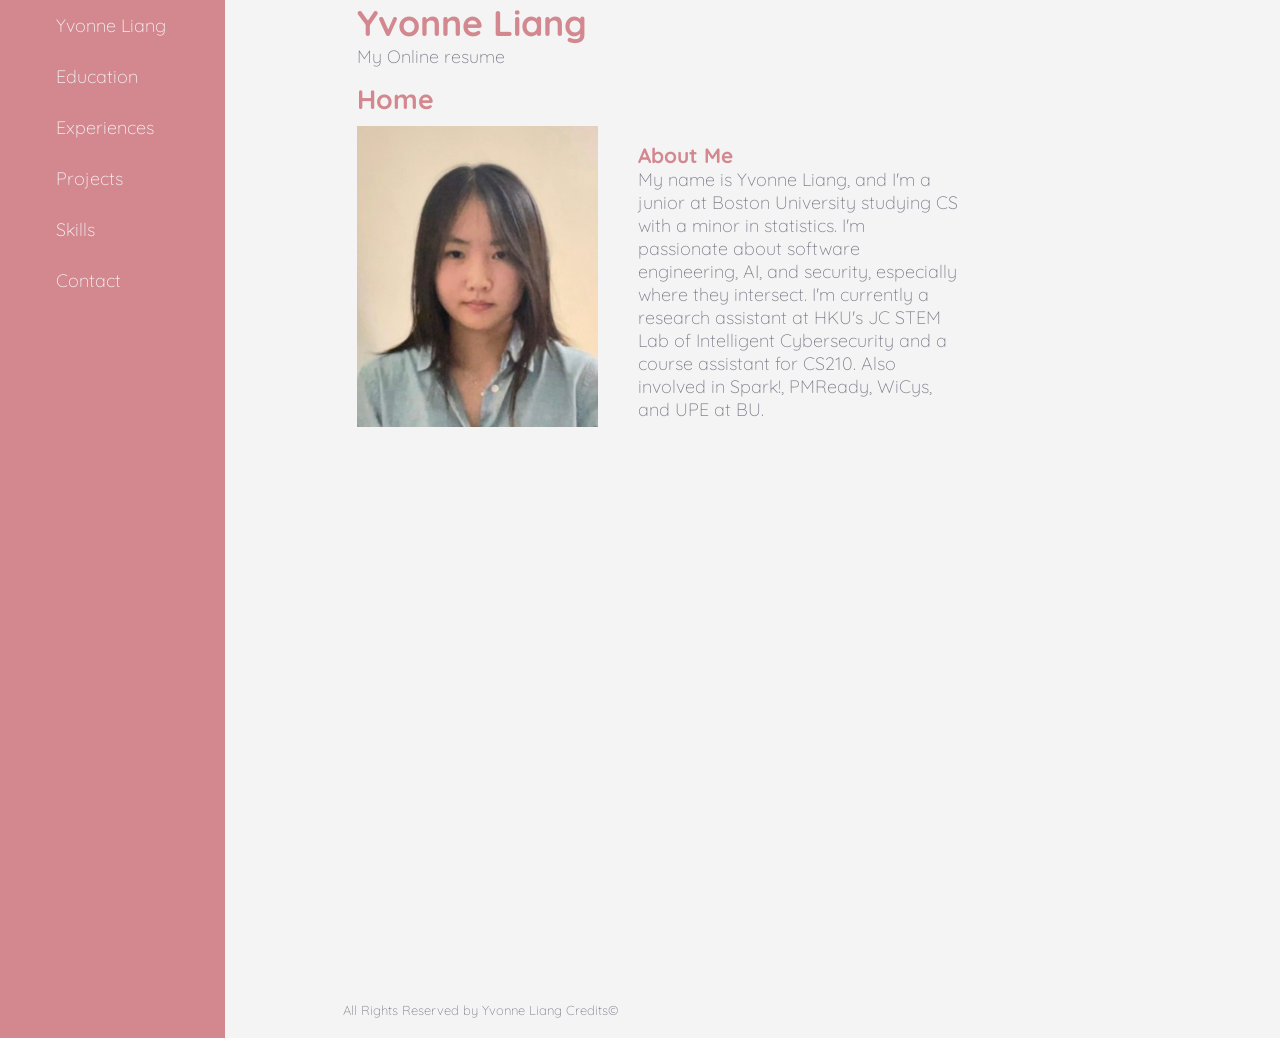
<file: index.html>
<!DOCTYPE html>
<html lang="en">
<head>
    <meta charset="UTF-8">
    <link rel="stylesheet" href="style.css">
</head>
<body>
<div class="layout">
    <nav>
        <ul>
            <li><a href="index.html">Yvonne Liang</a></li>
            <li><a href="education.html">Education</a></li>
            <li><a href="experiences.html">Experiences</a></li>
            <li><a href="projects.html">Projects</a></li>
            <li><a href="skills.html">Skills</a></li>
            <li><a href="contact.html">Contact</a></li>
        </ul>
    </nav>
    <header>
        <h1>Yvonne Liang</h1>
        <p> My Online resume</p>
    </header>
    <main>
        <h2>Home</h2>
        <div class="content">
            <img src="profile.jpg" alt="Yvonne Liang Profile Image"/>
            <div class="info">
                <h3>About Me</h3>
                <p>My name is Yvonne Liang, and I'm a junior at Boston University studying CS with a minor in statistics.
                    I'm passionate about software engineering, AI, and security, especially where they intersect. I'm currently
                    a research assistant at HKU's JC STEM Lab of Intelligent Cybersecurity and a course assistant for CS210. Also
                    involved in Spark!, PMReady, WiCys, and UPE at BU.
                </p>
            </div>
        </div>
    </main>
    <footer>
        <p>All Rights Reserved by Yvonne Liang <a href=" ">Credits</a>&#169;</p>
    </footer>
</div>
</body>
</html>
</file>
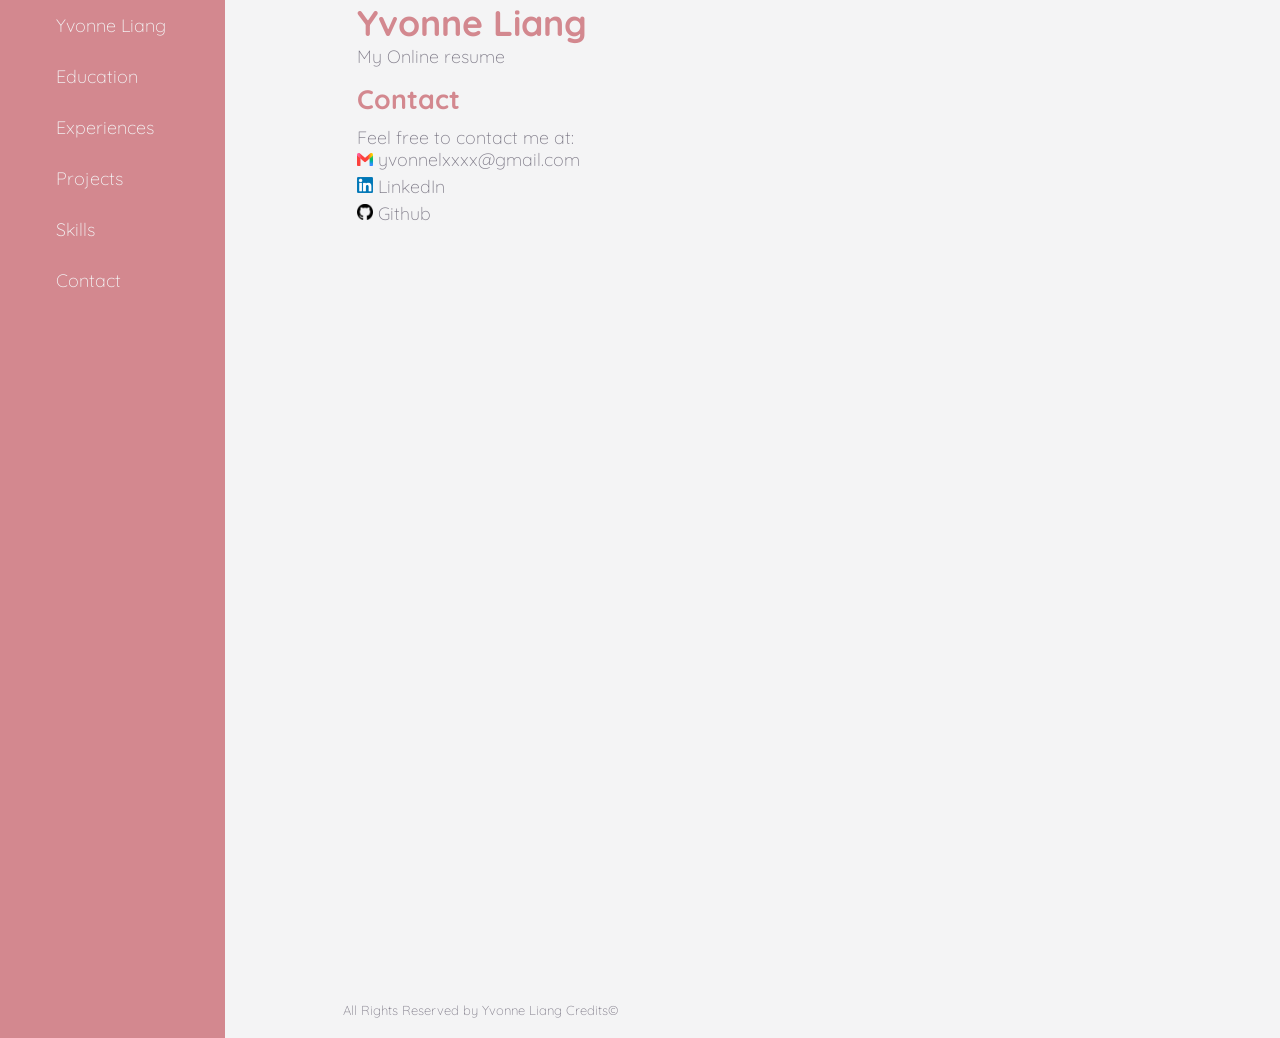
<file: contact.html>
<!DOCTYPE html>
<html lang="en">
<head>
    <meta charset="UTF-8">
    <link rel="stylesheet" href="style.css">
</head>
<body>
<div class="layout">
    <nav>
        <ul>
            <li><a href="index.html">Yvonne Liang</a></li>
            <li><a href="education.html">Education</a></li>
            <li><a href="experiences.html">Experiences</a></li>
            <li><a href="projects.html">Projects</a></li>
            <li><a href="skills.html">Skills</a></li>
            <li><a href="contact.html">Contact</a></li>
        </ul>
    </nav>
    <header>
        <h1>Yvonne Liang</h1>
        <p> My Online resume</p>
    </header>
    <main>
        <h2>Contact</h2>
        <p>Feel free to contact me at:</p>
        <div class="contact">
            <img src="gmail.png" alt="Gmail"/>
            <a href="mailto:yvonnelxxxx@gmail.com">yvonnelxxxx@gmail.com</a>
        </div>
        <div class="contact">
            <img src="linkedin.png" alt="LinkedIn"/>
            <a href="https://www.linkedin.com/in/yvonne24/">LinkedIn</a>
        </div>
        <div class="contact">
            <img src="github.png" alt="GitHub"/>
            <a href="https://www.github.com/yvonnelxxxx">Github</a>
        </div>
    </main>
    <footer>
        <p>All Rights Reserved by Yvonne Liang <a href=" ">Credits</a>&#169;</p>
    </footer>
</div>
</body>

</html>
</file>
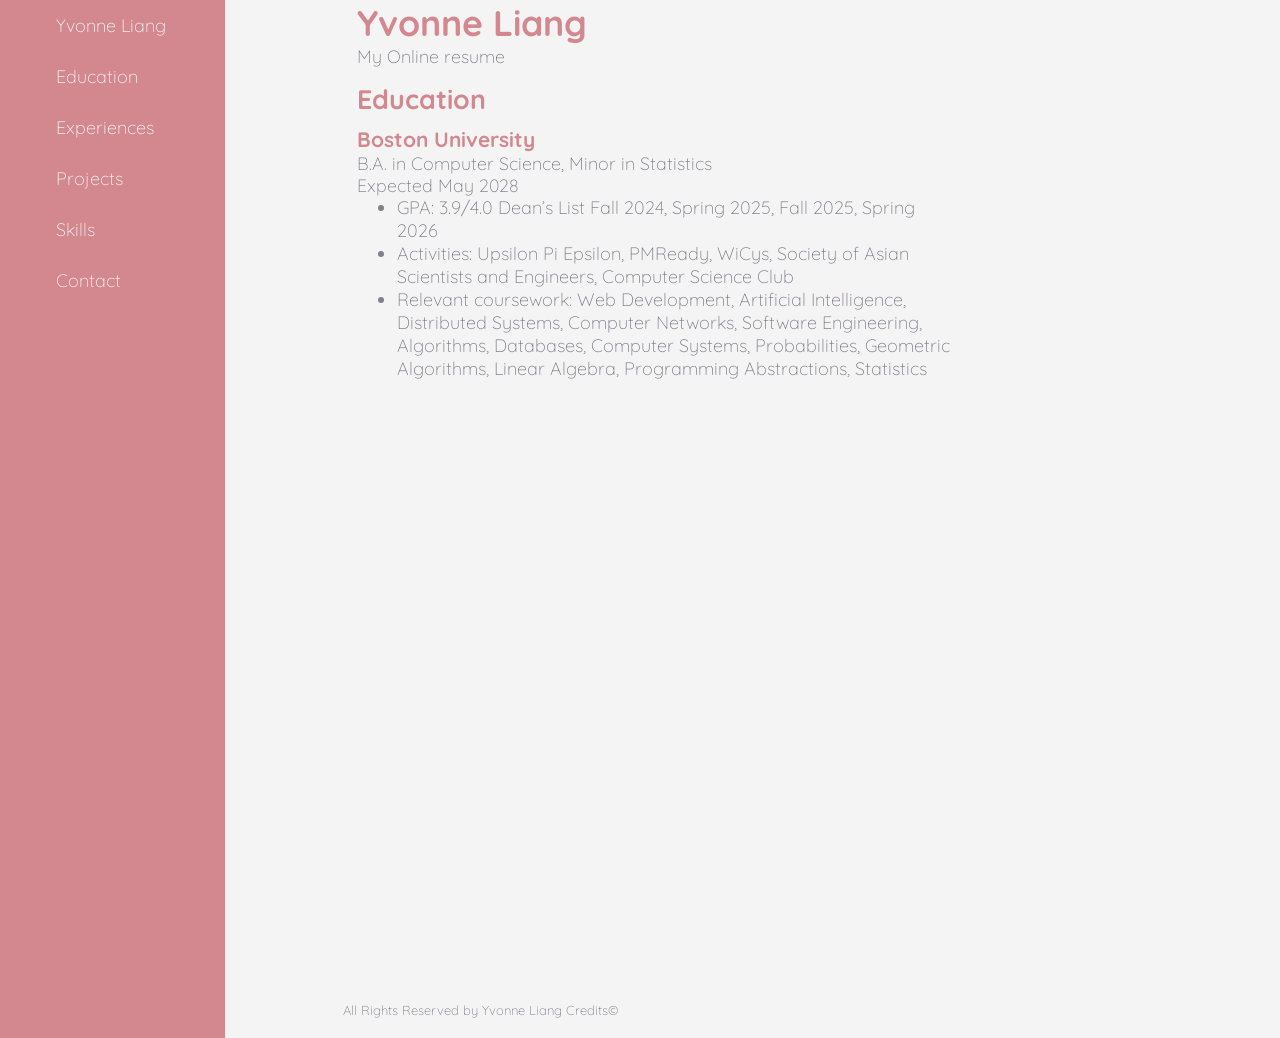
<file: education.html>
<!DOCTYPE html>
<html lang="en">
<head>
    <meta charset="UTF-8">
    <link rel="stylesheet" href="style.css">
</head>
<body>
<div class="layout">
    <nav>
        <ul>
            <li><a href="index.html">Yvonne Liang</a></li>
            <li><a href="education.html">Education</a></li>
            <li><a href="experiences.html">Experiences</a></li>
            <li><a href="projects.html">Projects</a></li>
            <li><a href="skills.html">Skills</a></li>
            <li><a href="contact.html">Contact</a></li>
        </ul>
    </nav>
    <header>
        <h1>Yvonne Liang</h1>
        <p> My Online resume</p>
    </header>
    <main>
        <h2>Education</h2>
        <h3>Boston University</h3>
        <p>B.A. in Computer Science, Minor in Statistics</p>
        <p>Expected May 2028</p>
        <ul>
            <li>GPA: 3.9/4.0 Dean’s List Fall 2024, Spring 2025, Fall 2025, Spring 2026</li>
            <li>Activities: Upsilon Pi Epsilon, PMReady, WiCys, Society of Asian Scientists and Engineers, Computer Science Club</li>
            <li>Relevant coursework: Web Development, Artificial Intelligence, Distributed Systems, Computer Networks, Software Engineering, Algorithms, Databases, Computer Systems, Probabilities, Geometric Algorithms, Linear Algebra, Programming Abstractions, Statistics</li>
        </ul>
    </main>

    <footer>
        <p>All Rights Reserved by Yvonne Liang <a href=" ">Credits</a>&#169;</p>
    </footer>
</div>
</body>

</html>
</file>
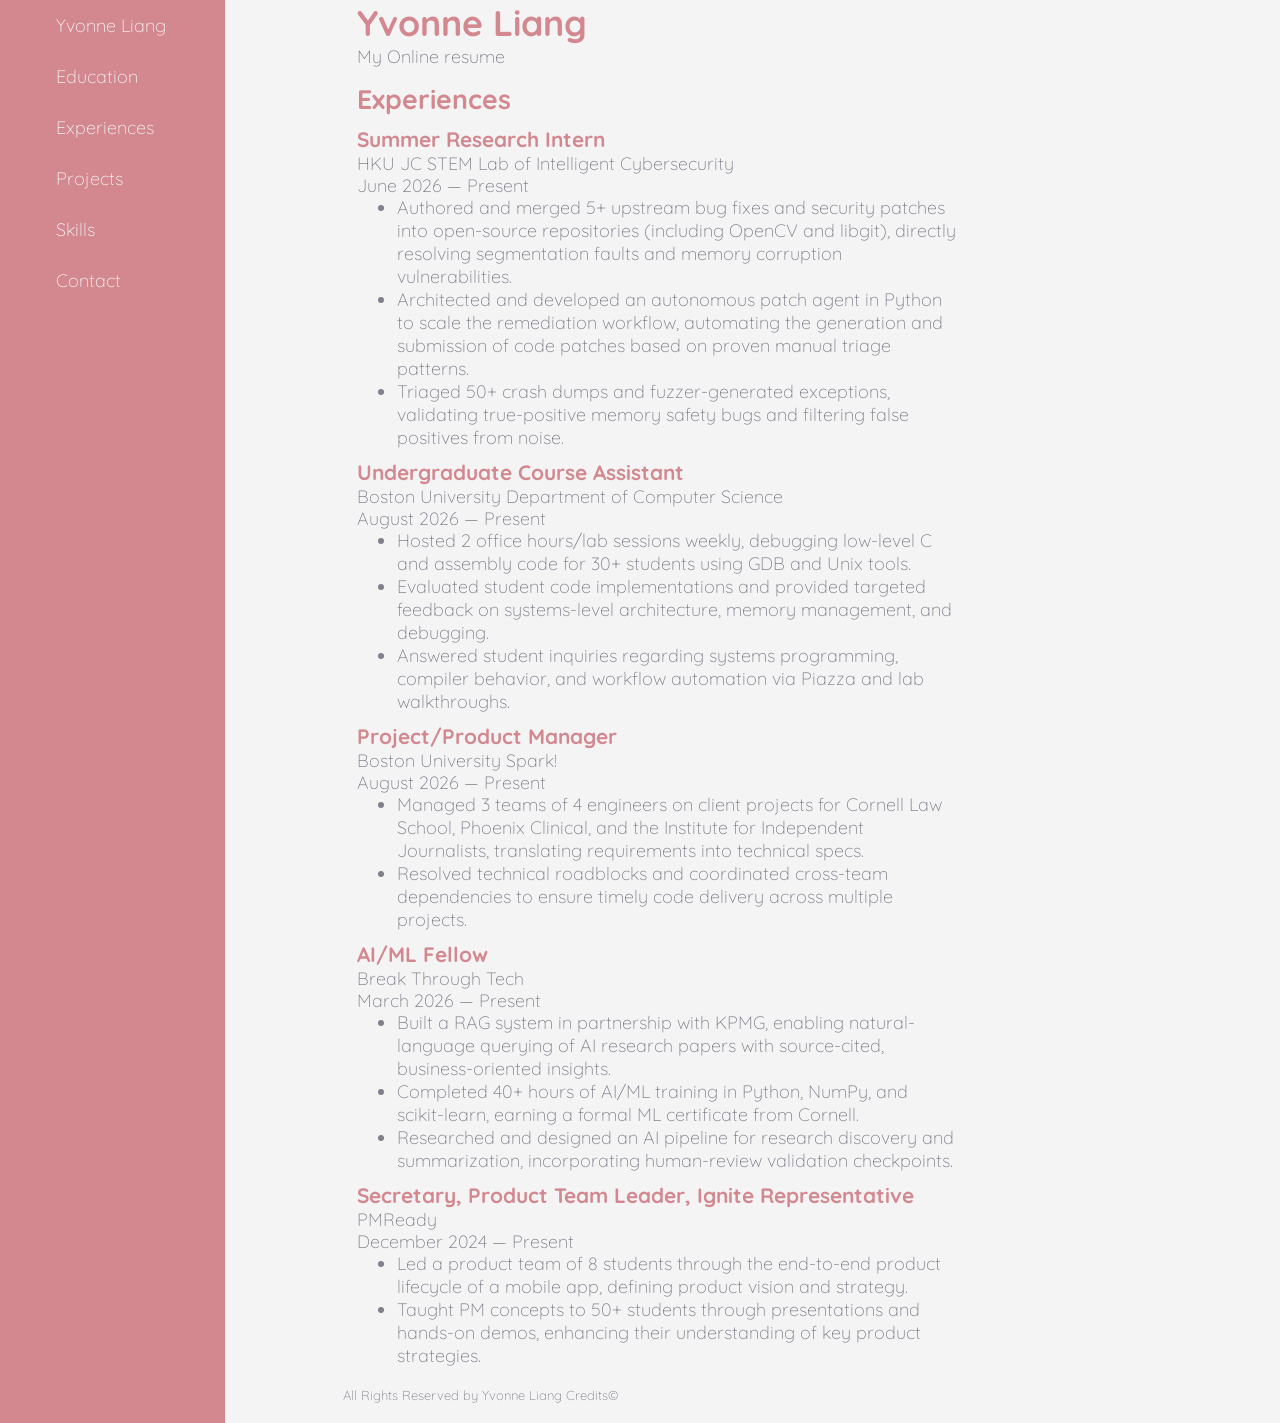
<file: experiences.html>
<!DOCTYPE html>
<html lang="en">
<head>
    <meta charset="UTF-8">
    <link rel="stylesheet" href="style.css">
</head>
<body>

<div class="layout">
    <nav>
        <ul>
            <li><a href="index.html">Yvonne Liang</a></li>
            <li><a href="education.html">Education</a></li>
            <li><a href="experiences.html">Experiences</a></li>
            <li><a href="projects.html">Projects</a></li>
            <li><a href="skills.html">Skills</a></li>
            <li><a href="contact.html">Contact</a></li>
        </ul>
    </nav>
    <header>
        <h1>Yvonne Liang</h1>
        <p> My Online resume</p>
    </header>
    <main>
        <h2>Experiences</h2>
        <h3>Summer Research Intern</h3>
        <p>HKU JC STEM Lab of Intelligent Cybersecurity</p>
        <p>June 2026 — Present</p>
        <ul>
            <li>Authored and merged 5+ upstream bug fixes and security patches into open-source repositories (including OpenCV and libgit), directly
                resolving segmentation faults and memory corruption vulnerabilities.
            </li>
            <li>Architected and developed an autonomous patch agent in Python to scale the remediation workflow, automating the generation and
                submission of code patches based on proven manual triage patterns.
            </li>
            <li>Triaged 50+ crash dumps and fuzzer-generated exceptions, validating true-positive memory safety bugs and filtering false positives from noise.
            </li>
        </ul>

        <h3>Undergraduate Course Assistant</h3>
        <p>Boston University Department of Computer Science</p>
        <p>August 2026 — Present</p>
        <ul>
            <li>Hosted 2 office hours/lab sessions weekly, debugging low-level C and assembly code for 30+ students using GDB and Unix tools.
            </li>
            <li>Evaluated student code implementations and provided targeted feedback on systems-level architecture, memory management, and debugging.
            </li>
            <li>Answered student inquiries regarding systems programming, compiler behavior, and workflow automation via Piazza and lab walkthroughs.
            </li>
        </ul>

        <h3>Project/Product Manager</h3>
        <p>Boston University Spark!</p>
        <p>August 2026 — Present</p>
        <ul>
            <li>Managed 3 teams of 4 engineers on client projects for Cornell Law School, Phoenix Clinical, and the Institute for Independent Journalists,
                translating requirements into technical specs.
            </li>
            <li>Resolved technical roadblocks and coordinated cross-team dependencies to ensure timely code delivery across multiple projects.
            </li>
        </ul>

        <h3>AI/ML Fellow</h3>
        <p>Break Through Tech</p>
        <p>March 2026 — Present</p>
        <ul>
            <li>
                Built a RAG system in partnership with KPMG, enabling natural-language querying of AI research papers with source-cited, business-oriented insights.
            </li>
            <li>
                Completed 40+ hours of AI/ML training in Python, NumPy, and scikit-learn, earning a formal ML certificate from Cornell.
            </li>
            <li>
                Researched and designed an AI pipeline for research discovery and summarization, incorporating human-review validation checkpoints.
            </li>
        </ul>

        <h3>Secretary, Product Team Leader, Ignite Representative</h3>
        <p>PMReady</p>
        <p>December 2024 — Present</p>
        <ul>
            <li>
                Led a product team of 8 students through the end-to-end product lifecycle of a mobile app, defining product vision and strategy.
            </li>
            <li>
                Taught PM concepts to 50+ students through presentations and hands-on demos, enhancing their understanding of key product strategies.
            </li>
        </ul>
    </main>

    <footer>
        <p>All Rights Reserved by Yvonne Liang <a href=" ">Credits</a>&#169;</p>
    </footer>
</div>
</body>

</html>
</file>
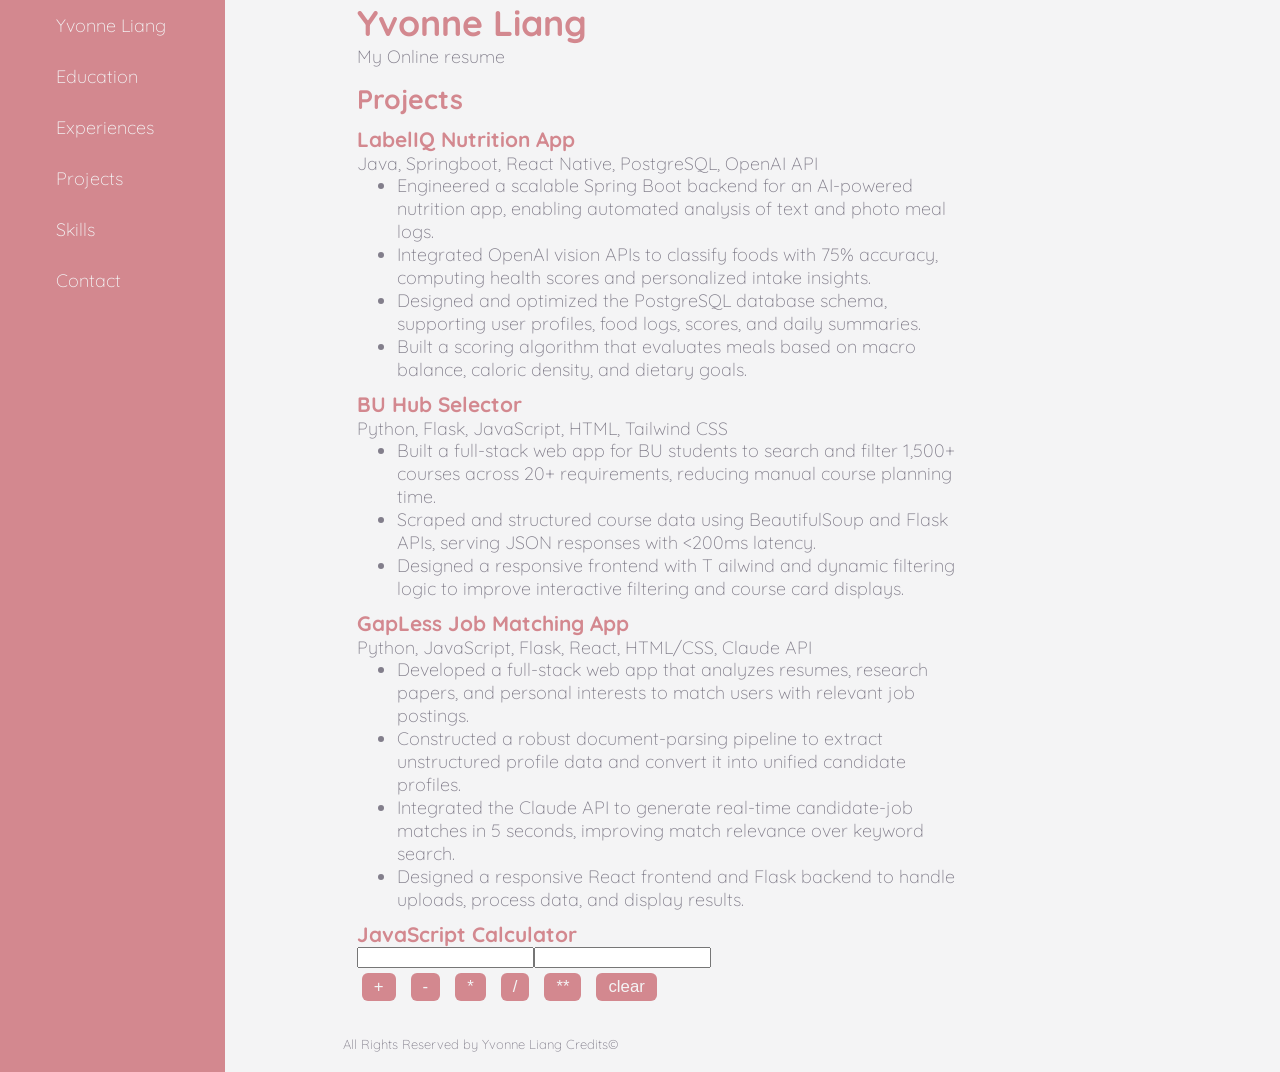
<file: projects.html>
<!DOCTYPE html>
<html lang="en">
<head>
    <meta charset="UTF-8">
    <link rel="stylesheet" href="style.css">
</head>
<body>
<div class="layout">
    <nav>
        <ul>
            <li><a href="index.html">Yvonne Liang</a></li>
            <li><a href="education.html">Education</a></li>
            <li><a href="experiences.html">Experiences</a></li>
            <li><a href="projects.html">Projects</a></li>
            <li><a href="skills.html">Skills</a></li>
            <li><a href="contact.html">Contact</a></li>
        </ul>
    </nav>
    <header>
        <h1>Yvonne Liang</h1>
        <p> My Online resume</p>
    </header>
    <main>
        <h2>Projects</h2>
        <h3>LabelIQ Nutrition App</h3>
        <p>Java, Springboot, React Native, PostgreSQL, OpenAI API</p>
        <ul>
            <li>
                Engineered a scalable Spring Boot backend for an AI-powered nutrition app, enabling automated analysis of text and photo meal logs.
            </li>
            <li>
                Integrated OpenAI vision APIs to classify foods with 75% accuracy, computing health scores and personalized intake insights.
            </li>
            <li>
                Designed and optimized the PostgreSQL database schema, supporting user profiles, food logs, scores, and daily summaries.
            </li>
            <li>
                Built a scoring algorithm that evaluates meals based on macro balance, caloric density, and dietary goals.
            </li>
        </ul>

        <h3>BU Hub Selector</h3>
        <p>Python, Flask, JavaScript, HTML, Tailwind CSS</p>
        <ul>
            <li>
                Built a full-stack web app for BU students to search and filter 1,500+ courses across 20+ requirements, reducing manual course planning time.
            </li>
            <li>
                Scraped and structured course data using BeautifulSoup and Flask APIs, serving JSON responses with <200ms latency.
            </li>
            <li>
                Designed a responsive frontend with T ailwind and dynamic filtering logic to improve interactive filtering and course card displays.
            </li>
        </ul>

        <h3>GapLess Job Matching App</h3>
        <p>Python, JavaScript, Flask, React, HTML/CSS, Claude API</p>
        <ul>
            <li>
                Developed a full-stack web app that analyzes resumes, research papers, and personal interests to match users with relevant job postings.
            </li>
            <li>
                Constructed a robust document-parsing pipeline to extract unstructured profile data and convert it into unified candidate profiles.
            </li>
            <li>
                Integrated the Claude API to generate real-time candidate-job matches in 5 seconds, improving match relevance over keyword search.
            </li>
            <li>
                Designed a responsive React frontend and Flask backend to handle uploads, process data, and display results.
            </li>
        </ul>
        <h3>JavaScript Calculator</h3>
        <div class="calculator">
            <div class="inputs">
                <input type="text" id="first-number">
                <input type="text" id="second-number">
            </div>
            <div class="buttons">
                <button onclick="addition()"> + </button>
                <button onclick="subtraction()"> - </button>
                <button onclick="multiplication()"> * </button>
                <button onclick="division()"> / </button>
                <button onclick="power()"> ** </button>
                <button onclick="Clear()"> clear </button>
            </div>
            <h3 id="output"></h3>
        </div>
    </main>

    <footer>
        <p>All Rights Reserved by Yvonne Liang <a href=" ">Credits</a>&#169;</p>
    </footer>
</div>
<script src="calculator.js"></script>
</body>
</html>
</file>
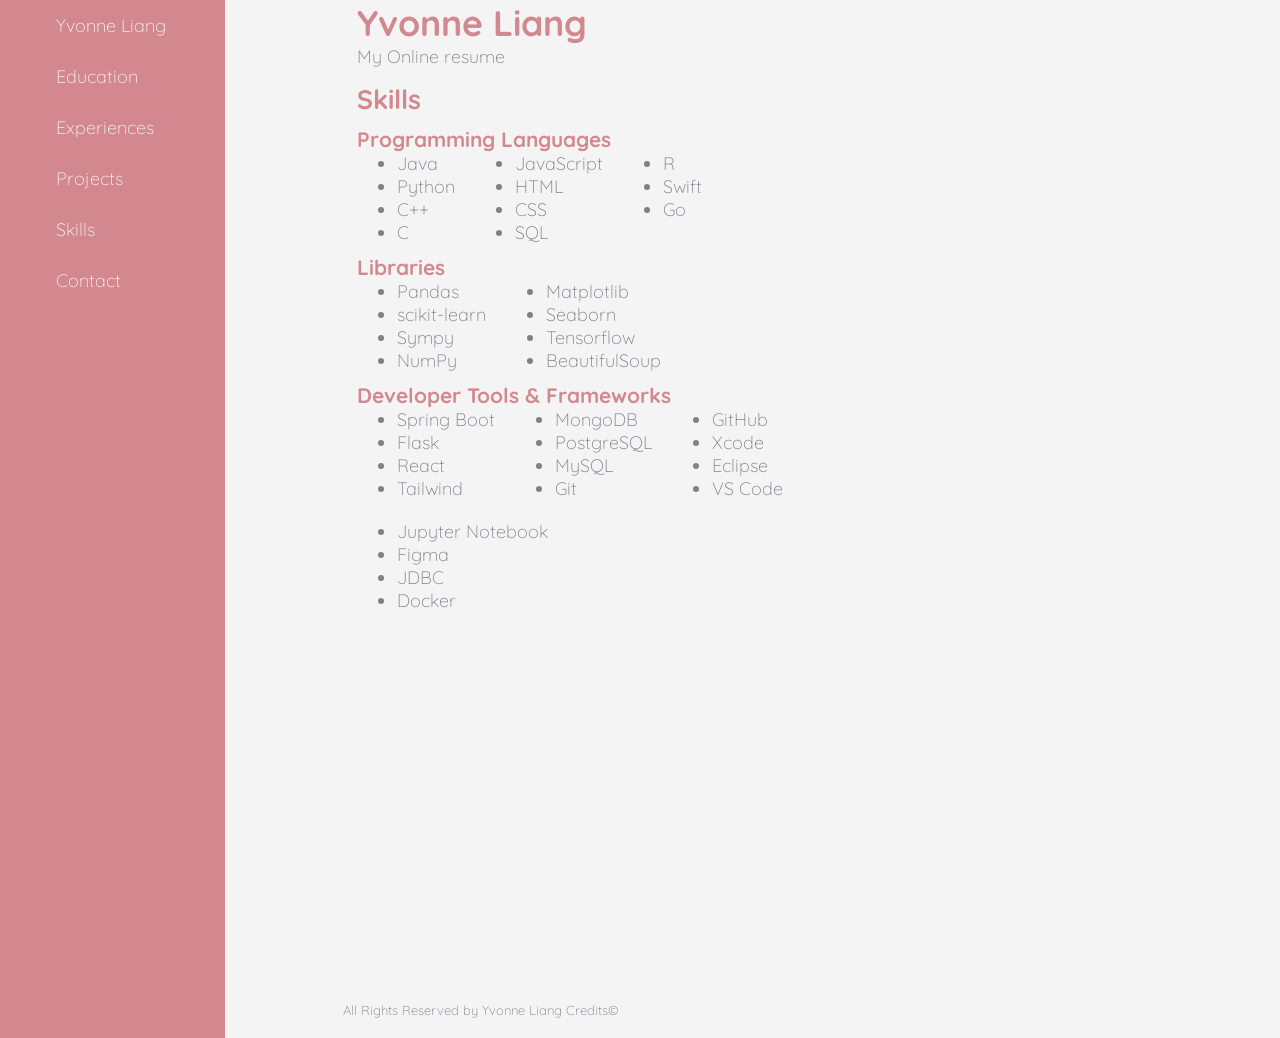
<file: skills.html>
<!DOCTYPE html>
<html lang="en">
<head>
    <meta charset="UTF-8">
    <link rel="stylesheet" href="style.css">
</head>
<body>
<div class="layout">
    <nav>
        <ul>
            <li><a href="index.html">Yvonne Liang</a></li>
            <li><a href="education.html">Education</a></li>
            <li><a href="experiences.html">Experiences</a></li>
            <li><a href="projects.html">Projects</a></li>
            <li><a href="skills.html">Skills</a></li>
            <li><a href="contact.html">Contact</a></li>
        </ul>
    </nav>
    <header>
        <h1>Yvonne Liang</h1>
        <p> My Online resume</p>
    </header>
    <main>
        <h2>Skills</h2>
        <h3>Programming Languages</h3>
        <div class="skills">
            <ul>
                <li>Java</li>
                <li>Python</li>
                <li>C++</li>
                <li>C</li>
            </ul>
            <ul>
                <li>JavaScript</li>
                <li>HTML</li>
                <li>CSS</li>
                <li>SQL</li>
            </ul>
            <ul>
                <li>R</li>
                <li>Swift</li>
                <li>Go</li>
            </ul>
        </div>
        <h3>Libraries</h3>
        <div class="skills">
            <ul>
                <li>Pandas</li>
                <li>scikit-learn</li>
                <li>Sympy</li>
                <li>NumPy</li>
            </ul>
            <ul>
                <li>Matplotlib</li>
                <li>Seaborn</li>
                <li>Tensorflow</li>
                <li>BeautifulSoup</li>
            </ul>
        </div>
        <h3>Developer Tools & Frameworks</h3>
        <div class="skills">
            <ul>
                <li>Spring Boot</li>
                <li>Flask</li>
                <li>React</li>
                <li>Tailwind</li>
            </ul>
            <ul>
                <li>MongoDB</li>
                <li>PostgreSQL</li>
                <li>MySQL</li>
                <li>Git</li>
            </ul>
            <ul>
                <li>GitHub</li>
                <li>Xcode</li>
                <li>Eclipse</li>
                <li>VS Code</li>
            </ul>
            <ul>
                <li>Jupyter Notebook</li>
                <li>Figma</li>
                <li>JDBC</li>
                <li>Docker</li>
            </ul>
        </div>
    </main>
    <footer>
        <p>All Rights Reserved by Yvonne Liang <a href=" ">Credits</a>&#169;</p>
    </footer>
</div>
</body>

</html>
</file>
<file: style.css>
@import url('https://fonts.googleapis.com/css2?family=Quicksand:wght@300;400;500;600;700&display=swap');
*{
    margin:0;
    box-sizing: border-box;
}
body{
    display: block;
    background: #F4F4F5;
    font-size: calc(14px + 0.3vw);
    font-family: 'Quicksand', sans-serif;
    max-width: 100%;
    height: 100%;
}
header{
    background-color: #F4F4F5;
    padding-left: calc(8px + 2vw);
}
header p{
    text-align: left;
    margin-bottom: calc(6px + 1vh);
}
nav{
    display: flex;
    background-color: #D3888F;
}
nav ul{
    justify-content: center;
    list-style: none;
    display: flex;
}

nav ul li a{
    display: block;
    text-decoration: none;
    font-weight: lighter;
    padding: 14px 16px;
    color: #F4F4F5;
}
nav ul li a:hover{
    background-color: #C86A73;
}
nav ul li a.active {
    background-color: #C86A73;
}
nav ul li:last-child {
    border-right: none;
}
main{
    background-color: #F4F4F5;;
    flex-wrap: wrap;
    max-width: 70%;
    min-height: 100vh;
    min-width: 0;
    padding-left: calc(8px + 2vw);
    padding-right: calc(8px + 2vw) ;
    margin-right: 5%;
}
h1{
    text-align: left;
    color: #D3888F;
    font-family: 'Quicksand', sans-serif;
    font-weight: bold;
}
h2{
    margin-bottom: 10px;
    color: #D3888F;
    font-weight: bolder;
    display: block;
    width: 100%;
}
h3{
    color: #D3888F;
    margin-top: 10px;
}
.layout {
    display: grid;
}
.content{
    display: flex;
    align-items: center;
    gap: 40px;
}
.content img{
    max-width: 40%;
    height: auto;
}
.content p{
    display: inline-block;
    text-align: left;
    width: 100%;
    box-sizing: border-box;
    margin-right: 20px;
    font-size: large;
}
.info{
    display: block;
}
.contact img{
    max-width: 16px;
    height: auto;
}
.contact{
    padding-bottom: 5px;
}
.skills{
    display: flex;
    flex-wrap: wrap; gap: 20px;
}
.inputs{
    display: flex;
}

.buttons button{
    color: #F4F4F5;
    background-color: #D3888F;
    border: none;
    margin: 5px;
    border-radius: 6px;
    padding: 4px 12px;
    font-size: calc(4px + 1vw);
}

ul li{
    color: #827E8B;
    font-weight: lighter;
    font-size: large;
}
p{
    color: #827E8B;
    font-weight: lighter;
}
a{
    color: #827E8B;
    text-decoration: none;
    font-weight: lighter;
}
footer p{
    background-color: #F4F4F5;;
    padding: 20px;
    font-size: small;
}
@media (max-width: 750px) {
    header p{
        text-align: center;
    }
    h1{
        text-align: center;
    }
    nav ul{
        flex-direction: row;
    }
    nav ul li{
        border-right: 2px solid #C86A73;
    }
    nav{
        max-width: 100%;
    }
}
@media (min-width: 751px) {
    .layout{
        grid-template-columns: max(160px, 22%) 1fr;
        column-gap: calc(16px + 2vw);
    }
    nav ul{
        flex-direction: column;
    }
    nav{
        grid-column: 1;
        grid-row: 1 / 4;
        display: block;
        max-width: 80%;
    }
    header{
        grid-column: 2;
        grid-row: 1;
    }
    main{
        grid-column: 2;
        grid-row: 2;
        max-width: 100%;
    }
}
@media (min-width: 1001px) {
    main {
        max-width: 70%;
    }
}
</file>
